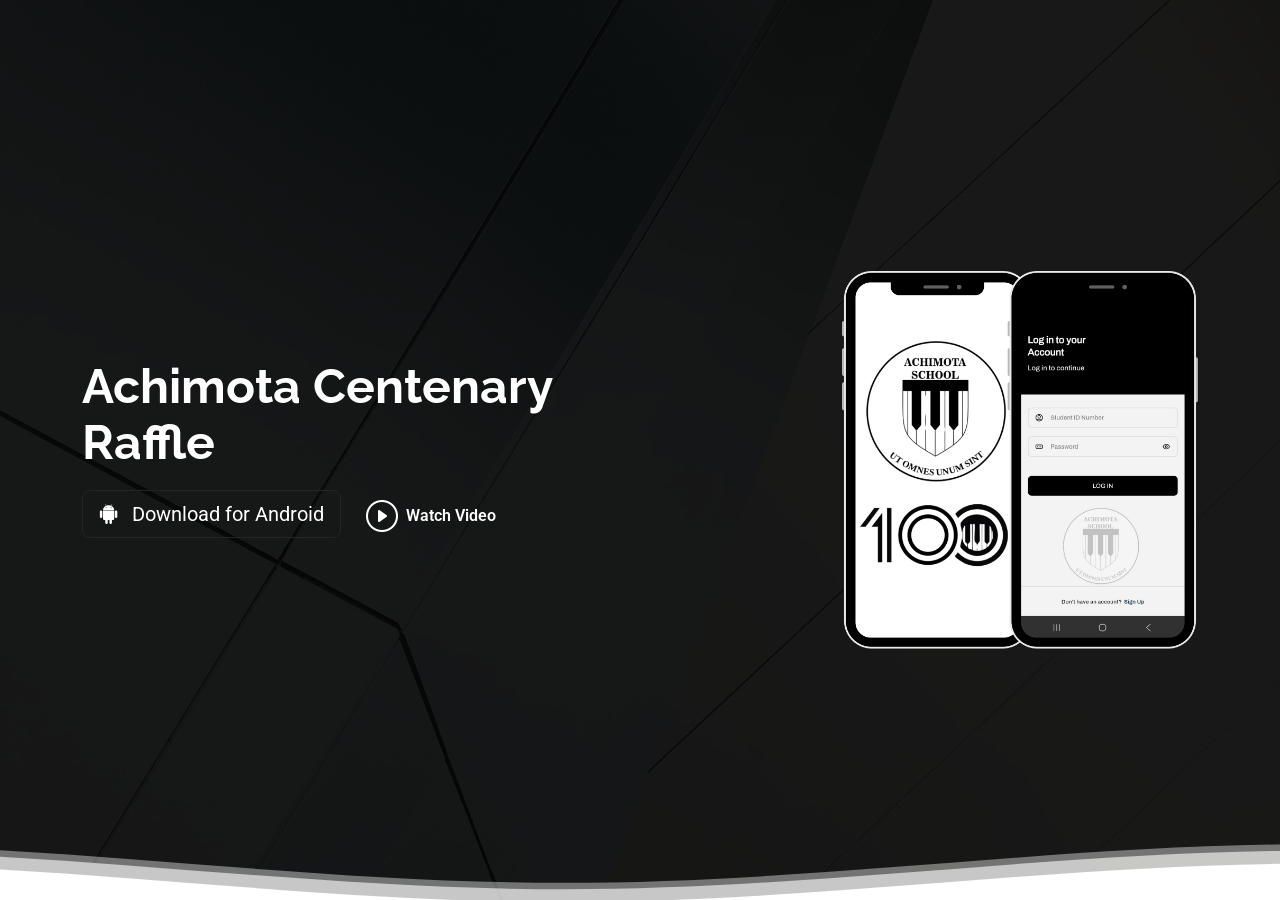
<file: static files/index.html>
<!DOCTYPE html>
<html lang="en">
  <head>
    <meta charset="utf-8" />
    <meta content="width=device-width, initial-scale=1.0" name="viewport" />
    <title>Achimota Centenary App</title>
    <meta name="description" content="" />
    <meta name="keywords" content="" />

    <!-- Favicons -->
    <link href="assets/img/favicon.png" rel="icon" />
    <link href="assets/img/apple-touch-icon.png" rel="apple-touch-icon" />

    <!-- Fonts -->
    <link href="https://fonts.googleapis.com" rel="preconnect" />
    <link href="https://fonts.gstatic.com" rel="preconnect" crossorigin />
    <link
      href="https://fonts.googleapis.com/css2?family=Roboto:ital,wght@0,100;0,300;0,400;0,500;0,700;0,900;1,100;1,300;1,400;1,500;1,700;1,900&family=Poppins:ital,wght@0,100;0,200;0,300;0,400;0,500;0,600;0,700;0,800;0,900;1,100;1,200;1,300;1,400;1,500;1,600;1,700;1,800;1,900&family=Raleway:ital,wght@0,100;0,200;0,300;0,400;0,500;0,600;0,700;0,800;0,900;1,100;1,200;1,300;1,400;1,500;1,600;1,700;1,800;1,900&display=swap"
      rel="stylesheet"
    />

    <!-- Vendor CSS Files -->
    <link
      href="assets/vendor/bootstrap/css/bootstrap.min.css"
      rel="stylesheet"
    />
    <link
      href="assets/vendor/bootstrap-icons/bootstrap-icons.css"
      rel="stylesheet"
    />
    <link href="assets/vendor/aos/aos.css" rel="stylesheet" />
    <link
      href="assets/vendor/glightbox/css/glightbox.min.css"
      rel="stylesheet"
    />
    <link href="assets/vendor/swiper/swiper-bundle.min.css" rel="stylesheet" />

    <!-- Main CSS File -->
    <link href="assets/css/main.css" rel="stylesheet" />
  </head>
  <style>
    #hero {
      overflow: hidden;
    }
  </style>

  <body class="index-page">
    <main class="main" style="overflow-x: hidden">
      <!-- Hero Section -->
      <section id="hero" class="hero section dark-background">
        <img src="assets/img/hero-bg-2.jpg" alt="background" class="hero-bg" />

        <div class="container">
          <div class="row gy-4 justify-content-between align-items-center">
            <div
              class="col-lg-4 order-lg-last hero-img"
              data-aos="zoom-out"
              data-aos-delay="100"
            >
              <img
                src="assets/img/hero-img.png"
                class="img-fluid animated"
                alt="App Image"
                style="height: 80%"
              />
            </div>

            <div
              class="col-lg-6 d-flex flex-column justify-content-center"
              data-aos="fade-in"
            >
              <h1><span>Achimota Centenary Raffle</span></h1>
              <!-- <p>We are team of talented designers making websites with Bootstrap</p> -->
              <div class="d-flex">
                <a href="#" class="btn btn-lg btn-outline-dark mb-1 text-white">
                  <i class="bi bi-android2 me-2"></i> Download for Android
                </a>
                <a
                  href="https://www.youtube.com/embed/ksfE6NH42tU"
                  class="glightbox btn-watch-video d-flex align-items-center"
                  ><i class="bi bi-play-circle text-white"></i
                  ><span>Watch Video</span></a
                >
              </div>
            </div>
          </div>
        </div>

        <svg
          class="hero-waves"
          xmlns="http://www.w3.org/2000/svg"
          xmlns:xlink="http://www.w3.org/1999/xlink"
          viewBox="0 24 150 28 "
          preserveAspectRatio="none"
        >
          <defs>
            <path
              id="wave-path"
              d="M-160 44c30 0 58-18 88-18s 58 18 88 18 58-18 88-18 58 18 88 18 v44h-352z"
            ></path>
          </defs>
          <g class="wave1">
            <use xlink:href="#wave-path" x="50" y="3"></use>
          </g>
          <g class="wave2">
            <use xlink:href="#wave-path" x="50" y="0"></use>
          </g>
          <g class="wave3">
            <use xlink:href="#wave-path" x="50" y="9"></use>
          </g>
        </svg>
      </section>
      <!-- /Hero Section -->
    </main>

    <!-- Vendor JS Files -->
    <script src="assets/vendor/bootstrap/js/bootstrap.bundle.min.js"></script>
    <script src="assets/vendor/php-email-form/validate.js"></script>
    <script src="assets/vendor/aos/aos.js"></script>
    <script src="assets/vendor/glightbox/js/glightbox.min.js"></script>
    <script src="assets/vendor/purecounter/purecounter_vanilla.js"></script>
    <script src="assets/vendor/swiper/swiper-bundle.min.js"></script>

    <!-- Main JS File -->
    <script src="assets/js/main.js"></script>
  </body>
</html>
</file>
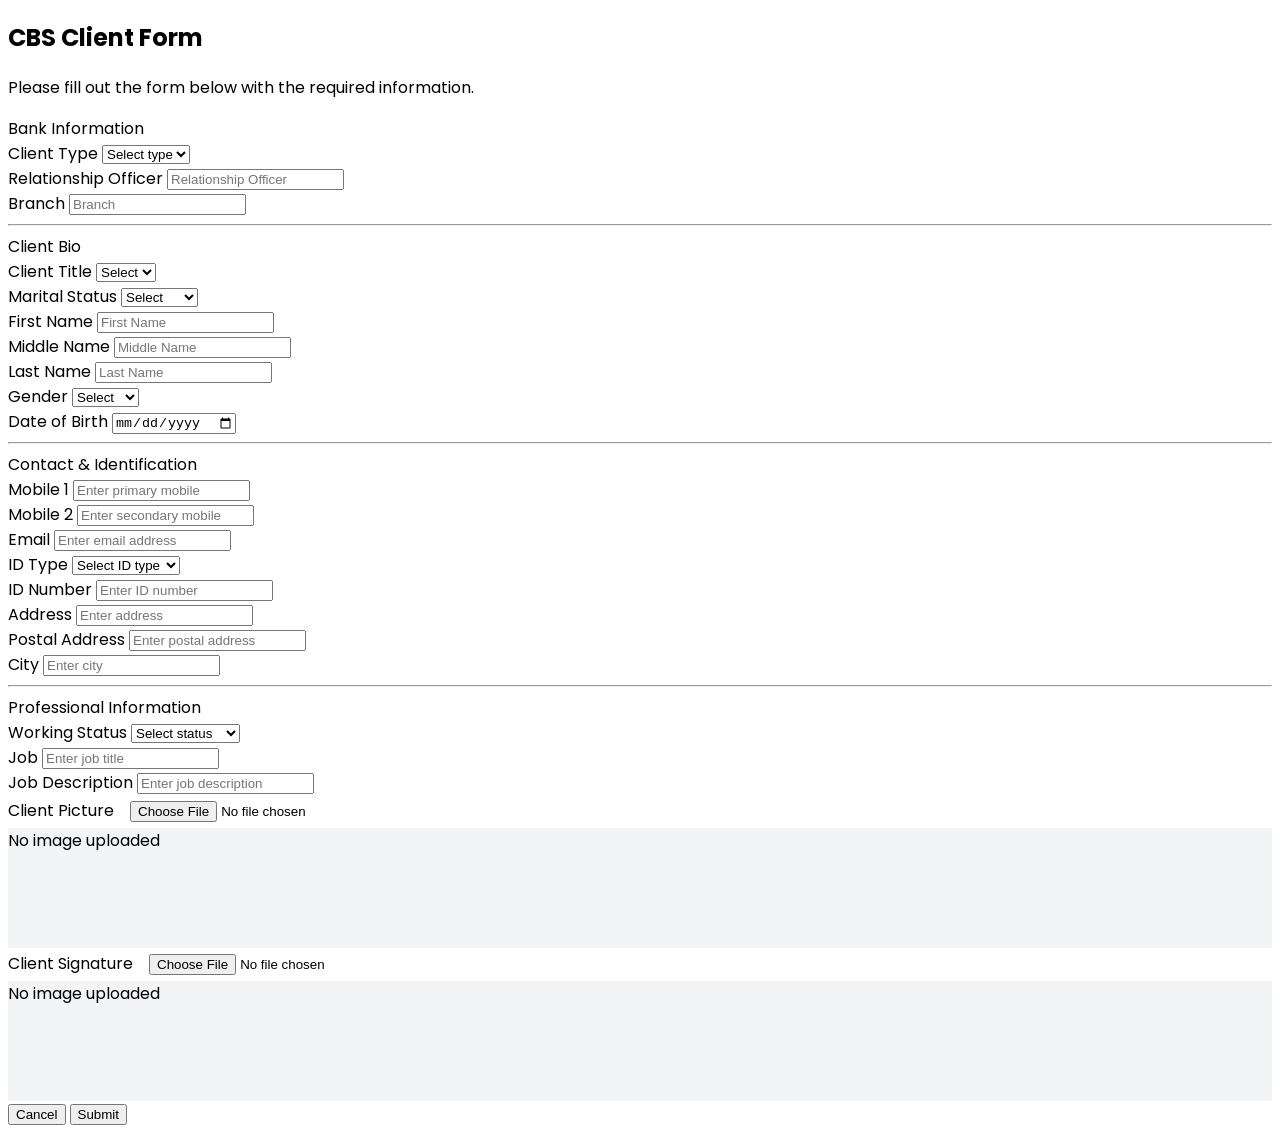
<file: static files/form2.html>
<!DOCTYPE html>
<html lang="en">
<head>
    <meta charset="utf-8">
    <meta name="viewport" content="width=device-width, initial-scale=1">
    <title>CBS Client Form</title>
    <link rel="preconnect" href="https://fonts.googleapis.com">
    <link href="https://fonts.googleapis.com/css2?family=Poppins:wght@300;400;500;600;700&display=swap" rel="stylesheet">
    <link rel="stylesheet" href="https://fortunelotteries.com/build/assets/app-Z0V7A9R0.css" />
    <script type="module" src="https://fortunelotteries.com/build/assets/app-D6D6L6u1.js"></script>
    <style>
      body {
        font-family: 'Poppins', sans-serif;
      }
    </style>
</head>
<body class="text-sm bg-gray-50 text-gray-900 antialiased">
    <div class="w-full min-h-screen p-0 m-0">
        <div class="w-full m-0 p-0 bg-gray-100 relative">
            <div class="w-full px-8 lg:px-0 max-w-5xl mx-auto py-16 space-y-3">
                <div class="flex justify-center items-center">
                    <div class="w-full p-6 lg:p-10 rounded-md border border-gray-400 bg-white">
                        <div class="space-y-6 lg:space-y-8">
                            <div>
                                <h2 class="text-base/7 font-semibold text-gray-900">CBS Client Form</h2>
                                <p class="mt-1 text-sm/6 text-gray-600">Please fill out the form below with the required information.</p>
                            </div>
                            <form class="w-full m-0 p-0">
                                <div class="space-y-6">
                                    <!-- Bank Information -->
                                    <div class="font-semibold text-gray-700 text-base mb-2 mt-2">Bank Information</div>
                                    <div class="pt-3 grid grid-cols-2 lg:grid-cols-4 gap-3 md:gap-4">
                                        <div class="col-span-2">
                                            <label for="clientType" class="block text-sm/6 font-medium text-gray-900">Client Type</label>
                                            <select id="clientType" class="w-full text-xs lg:text-sm border border-gray-300 bg-gray-100 rounded py-2 px-2.5 focus:shadow focus:border-secondary hover:bg-secondary/20 focus:bg-white focus:outline-none" required>
                                                <option value="">Select type</option>
                                                <option>Individual</option>
                                                <option>Corporate</option>
                                                <option>Joint</option>
                                            </select>
                                        </div>
                                        <div class="col-span-2">
                                            <label for="relationshipOfficer" class="block text-sm/6 font-medium text-gray-900">Relationship Officer</label>
                                            <input type="text" id="relationshipOfficer" placeholder="Relationship Officer"
                                                class="w-full text-xs lg:text-sm border border-gray-300 bg-gray-100 rounded py-2 px-2.5 focus:shadow focus:border-secondary hover:bg-secondary/20 focus:bg-white focus:outline-none">
                                        </div>
                                        <div class="col-span-2">
                                            <label for="branch" class="block text-sm/6 font-medium text-gray-900">Branch</label>
                                            <input type="text" id="branch" placeholder="Branch"
                                                class="w-full text-xs lg:text-sm border border-gray-300 bg-gray-100 rounded py-2 px-2.5 focus:shadow focus:border-secondary hover:bg-secondary/20 focus:bg-white focus:outline-none">
                                        </div>
                                    </div>
                                    <hr>
                                    <!-- Client Bio -->
                                    <div class="font-semibold text-gray-700 text-base mb-2 mt-2">Client Bio</div>
                                    <div class="pt-3 grid grid-cols-2 lg:grid-cols-4 gap-3 md:gap-4">
                                        <div>
                                            <label for="clientTitle" class="block text-sm/6 font-medium text-gray-900">Client Title</label>
                                            <select id="clientTitle" class="w-full text-xs lg:text-sm border border-gray-300 bg-gray-100 rounded py-2 px-2.5 focus:shadow focus:border-secondary hover:bg-secondary/20 focus:bg-white focus:outline-none" required>
                                                <option value="">Select</option>
                                                <option>Mr.</option>
                                                <option>Mrs.</option>
                                                <option>Ms.</option>
                                                <option>Dr.</option>
                                                <option>Prof.</option>
                                            </select>
                                        </div>
                                        <div>
                                            <label for="maritalStatus" class="block text-sm/6 font-medium text-gray-900">Marital Status</label>
                                            <select id="maritalStatus" class="w-full text-xs lg:text-sm border border-gray-300 bg-gray-100 rounded py-2 px-2.5 focus:shadow focus:border-secondary hover:bg-secondary/20 focus:bg-white focus:outline-none" required>
                                                <option value="">Select</option>
                                                <option>Single</option>
                                                <option>Married</option>
                                                <option>Divorced</option>
                                                <option>Widowed</option>
                                            </select>
                                        </div>
                                        <div>
                                            <label for="firstName" class="block text-sm/6 font-medium text-gray-900">First Name</label>
                                            <input type="text" id="firstName" placeholder="First Name"
                                                class="w-full text-xs lg:text-sm border border-gray-300 bg-gray-100 rounded py-2 px-2.5 focus:shadow focus:border-secondary hover:bg-secondary/20 focus:bg-white focus:outline-none" required>
                                        </div>
                                        <div>
                                            <label for="middleName" class="block text-sm/6 font-medium text-gray-900">Middle Name</label>
                                            <input type="text" id="middleName" placeholder="Middle Name"
                                                class="w-full text-xs lg:text-sm border border-gray-300 bg-gray-100 rounded py-2 px-2.5 focus:shadow focus:border-secondary hover:bg-secondary/20 focus:bg-white focus:outline-none">
                                        </div>
                                        <div>
                                            <label for="lastName" class="block text-sm/6 font-medium text-gray-900">Last Name</label>
                                            <input type="text" id="lastName" placeholder="Last Name"
                                                class="w-full text-xs lg:text-sm border border-gray-300 bg-gray-100 rounded py-2 px-2.5 focus:shadow focus:border-secondary hover:bg-secondary/20 focus:bg-white focus:outline-none" required>
                                        </div>
                                        <div>
                                            <label for="gender" class="block text-sm/6 font-medium text-gray-900">Gender</label>
                                            <select id="gender" class="w-full text-xs lg:text-sm border border-gray-300 bg-gray-100 rounded py-2 px-2.5 focus:shadow focus:border-secondary hover:bg-secondary/20 focus:bg-white focus:outline-none" required>
                                                <option value="">Select</option>
                                                <option>Male</option>
                                                <option>Female</option>
                                                <option>Other</option>
                                            </select>
                                        </div>
                                        <div>
                                            <label for="dob" class="block text-sm/6 font-medium text-gray-900">Date of Birth</label>
                                            <input type="date" id="dob"
                                                class="w-full text-xs lg:text-sm border border-gray-300 bg-gray-100 rounded py-2 px-2.5 focus:shadow focus:border-secondary hover:bg-secondary/20 focus:bg-white focus:outline-none" required>
                                        </div>
                                    </div>                                    
                                    <hr>
                                    <!-- Contact & Identification -->
                                    <div class="font-semibold text-gray-700 text-base mb-2 mt-2">Contact & Identification</div>
                                    <div class="pt-3 grid grid-cols-2 lg:grid-cols-4 gap-3 md:gap-4">
                                        <div>
                                            <label for="mobile1" class="block text-sm/6 font-medium text-gray-900">Mobile 1</label>
                                            <input type="tel" id="mobile1" placeholder="Enter primary mobile"
                                                class="w-full text-xs lg:text-sm border border-gray-300 bg-gray-100 rounded py-2 px-2.5 focus:shadow focus:border-secondary hover:bg-secondary/20 focus:bg-white focus:outline-none" required>
                                        </div>
                                        <div>
                                            <label for="mobile2" class="block text-sm/6 font-medium text-gray-900">Mobile 2</label>
                                            <input type="tel" id="mobile2" placeholder="Enter secondary mobile"
                                                class="w-full text-xs lg:text-sm border border-gray-300 bg-gray-100 rounded py-2 px-2.5 focus:shadow focus:border-secondary hover:bg-secondary/20 focus:bg-white focus:outline-none">
                                        </div>
                                        <div>
                                            <label for="email" class="block text-sm/6 font-medium text-gray-900">Email</label>
                                            <input type="email" id="email" placeholder="Enter email address"
                                                class="w-full text-xs lg:text-sm border border-gray-300 bg-gray-100 rounded py-2 px-2.5 focus:shadow focus:border-secondary hover:bg-secondary/20 focus:bg-white focus:outline-none" required>
                                        </div>
                                        <div>
                                            <label for="idType" class="block text-sm/6 font-medium text-gray-900">ID Type</label>
                                            <select id="idType" class="w-full text-xs lg:text-sm border border-gray-300 bg-gray-100 rounded py-2 px-2.5 focus:shadow focus:border-secondary hover:bg-secondary/20 focus:bg-white focus:outline-none" required>
                                                <option value="">Select ID type</option>
                                                <option>National ID</option>
                                                <option>Driver License</option>
                                            </select>
                                        </div>
                                        <div>
                                            <label for="idNumber" class="block text-sm/6 font-medium text-gray-900">ID Number</label>
                                            <input type="text" id="idNumber" placeholder="Enter ID number"
                                                class="w-full text-xs lg:text-sm border border-gray-300 bg-gray-100 rounded py-2 px-2.5 focus:shadow focus:border-secondary hover:bg-secondary/20 focus:bg-white focus:outline-none" required>
                                        </div>
                                        <div>
                                            <label for="address" class="block text-sm/6 font-medium text-gray-900">Address</label>
                                            <input type="text" id="address" placeholder="Enter address"
                                                class="w-full text-xs lg:text-sm border border-gray-300 bg-gray-100 rounded py-2 px-2.5 focus:shadow focus:border-secondary hover:bg-secondary/20 focus:bg-white focus:outline-none" required>
                                        </div>
                                        <div>
                                            <label for="postalAddress" class="block text-sm/6 font-medium text-gray-900">Postal Address</label>
                                            <input type="text" id="postalAddress" placeholder="Enter postal address"
                                                class="w-full text-xs lg:text-sm border border-gray-300 bg-gray-100 rounded py-2 px-2.5 focus:shadow focus:border-secondary hover:bg-secondary/20 focus:bg-white focus:outline-none">
                                        </div>
                                        <div>
                                            <label for="city" class="block text-sm/6 font-medium text-gray-900">City</label>
                                            <input type="text" id="city" placeholder="Enter city"
                                                class="w-full text-xs lg:text-sm border border-gray-300 bg-gray-100 rounded py-2 px-2.5 focus:shadow focus:border-secondary hover:bg-secondary/20 focus:bg-white focus:outline-none" required>
                                        </div>
                                    </div>
                                    <hr>
                                    <!-- Professional Information -->
                                    <div class="font-semibold text-gray-700 text-base mb-2 mt-2">Professional Information</div>
                                    <div class="pt-3 grid grid-cols-2 lg:grid-cols-4 gap-3 md:gap-4">
                                        <div>
                                            <label for="workingStatus" class="block text-sm/6 font-medium text-gray-900">Working Status</label>
                                            <select id="workingStatus" class="w-full text-xs lg:text-sm border border-gray-300 bg-gray-100 rounded py-2 px-2.5 focus:shadow focus:border-secondary hover:bg-secondary/20 focus:bg-white focus:outline-none" required>
                                                <option value="">Select status</option>
                                                <option>Employed</option>
                                                <option>Self-Employed</option>
                                                <option>Unemployed</option>
                                                <option>Retired</option>
                                                <option>Student</option>
                                                <option>Other</option>
                                            </select>
                                        </div>
                                        <div>
                                            <label for="job" class="block text-sm/6 font-medium text-gray-900">Job</label>
                                            <input type="text" id="job" placeholder="Enter job title"
                                                class="w-full text-xs lg:text-sm border border-gray-300 bg-gray-100 rounded py-2 px-2.5 focus:shadow focus:border-secondary hover:bg-secondary/20 focus:bg-white focus:outline-none">
                                        </div>
                                        <div class="col-span-2">
                                            <label for="jobDescription" class="block text-sm/6 font-medium text-gray-900">Job Description</label>
                                            <input type="text" id="jobDescription" placeholder="Enter job description"
                                                class="w-full text-xs lg:text-sm border border-gray-300 bg-gray-100 rounded py-2 px-2.5 focus:shadow focus:border-secondary hover:bg-secondary/20 focus:bg-white focus:outline-none">
                                        </div>
                                        <!-- Attachments side by side and balanced -->
                                        <div class="col-span-2 flex flex-col md:flex-row gap-4">
                                            <div class="flex-1">
                                                <label for="clientPicture" class="block text-sm/6 font-medium text-gray-900">Client Picture</label>
                                                <input type="file" id="clientPicture" accept="image/*" class="form-control"
                                                    onchange="previewImage(event, 'clientPicturePreview')" style="padding: 0.375rem 0.75rem;">
                                                <div id="clientPicturePreview" class="mt-2 border rounded p-2 flex justify-center items-center" style="min-height:120px; background:#f3f4f6;">
                                                    <span class="text-gray-400">No image uploaded</span>
                                                </div>
                                            </div>
                                            <div class="flex-1">
                                                <label for="clientSignature" class="block text-sm/6 font-medium text-gray-900">Client Signature</label>
                                                <input type="file" id="clientSignature" accept="image/*" class="form-control"
                                                    onchange="previewImage(event, 'clientSignaturePreview')" style="padding: 0.375rem 0.75rem;">
                                                <div id="clientSignaturePreview" class="mt-2 border rounded p-2 flex justify-center items-center" style="min-height:120px; background:#f3f4f6;">
                                                    <span class="text-gray-400">No image uploaded</span>
                                                </div>
                                            </div>
                                        </div>
                                    </div>
                                    <script>
                                    function previewImage(event, previewId) {
                                        const input = event.target;
                                        const preview = document.getElementById(previewId);
                                        preview.innerHTML = '';
                                        // 5MB = 5 * 1024 * 1024 = 5242880 bytes
                                        if (input.files && input.files[0]) {
                                            if (input.files[0].size > 5242880) {
                                                preview.innerHTML = '<span class="text-red-500">File size exceeds 5MB limit.</span>';
                                                input.value = '';
                                                return;
                                            }
                                            const reader = new FileReader();
                                            reader.onload = function(e) {
                                                const img = document.createElement('img');
                                                img.src = e.target.result;
                                                img.style.maxWidth = '100%';
                                                img.style.maxHeight = '100px';
                                                img.className = "img-fluid";
                                                preview.appendChild(img);
                                            };
                                            reader.readAsDataURL(input.files[0]);
                                        } else {
                                            preview.innerHTML = '<span class="text-gray-400">No image uploaded</span>';
                                        }
                                    }
                                    </script>

                                </div>
                                <div class="w-full pt-3 flex justify-end gap-2">
                                    <button type="button" class="bg-gray-400 text-white px-8 py-2 rounded-md hover:bg-gray-500 transition-all duration-300">Cancel</button>
                                    <button type="submit" class="bg-blue-500 text-white px-8 py-2 rounded-md hover:bg-white hover:text-blue-500 border border-blue-500 transition-all duration-300">Submit</button>
                                </div>
                            </form>
                        </div>
                    </div>
                </div>
            </div>
        </div>
    </div>
</body>
</html>
</file>
<file: static files/assets/css/main.css>
/* Fonts */
:root {
  --default-font: "Roboto",  system-ui, -apple-system, "Segoe UI", Roboto, "Helvetica Neue", Arial, "Noto Sans", "Liberation Sans", sans-serif, "Apple Color Emoji", "Segoe UI Emoji", "Segoe UI Symbol", "Noto Color Emoji";
  --heading-font: "Raleway",  sans-serif;
  --nav-font: "Poppins",  sans-serif;
}

/* Global Colors - The following color variables are used throughout the website. Updating them here will change the color scheme of the entire website */
:root { 
  --background-color: #ffffff; /* Background color for the entire website, including individual sections */
  --default-color: #444444; /* Default color used for the majority of the text content across the entire website */
  --heading-color: #ffffff; /* Color for headings, subheadings and title throughout the website */
  --accent-color: #000000; /* Accent color that represents your brand on the website. It's used for buttons, links, and other elements that need to stand out */
  --surface-color: #ffffff; /* The surface color is used as a background of boxed elements within sections, such as cards, icon boxes, or other elements that require a visual separation from the global background. */
  --contrast-color: #ffffff; /* Contrast color for text, ensuring readability against backgrounds of accent, heading, or default colors. */
}



/* Color Presets - These classes override global colors when applied to any section or element, providing reuse of the sam color scheme. */

.light-background {
  --background-color: #06070c;
  --surface-color: #ffffff;
}

.dark-background {
  --background-color: #000000;
  --default-color: #ffffff;
  --heading-color: #ffffff;
  --surface-color: #000000;
  --contrast-color: #ffffff;
}


/*--------------------------------------------------------------
# General Styling & Shared Classes
--------------------------------------------------------------*/
body {
  color: var(--default-color);
  background-color: var(--background-color);
  font-family: var(--default-font);
  
}

a {
  color: var(--accent-color);
  text-decoration: none;
  transition: 0.3s;
}

a:hover {
  color: color-mix(in srgb, var(--accent-color), transparent 25%);
  text-decoration: none;
}

h1,
h2,
h3,
h4,
h5,
h6 {
  color: var(--heading-color);
  font-family: var(--heading-font);
}


/*--------------------------------------------------------------
# Hero Section
--------------------------------------------------------------*/
.hero {
  width: 100%;
  min-height: 100vh;
  position: relative;
  padding: 120px 0 120px 0;
  display: flex;
  align-items: center;
}

.hero .hero-bg {
  position: absolute;
  inset: 0;
  display: block;
  width: 100%;
  height: 100%;
  object-fit: cover;
  z-index: 1;
}

.hero:before {
  content: "";
  background: color-mix(in srgb, var(--background-color), transparent 10%);
  position: absolute;
  inset: 0;
  z-index: 2;
}

.hero .container {
  position: relative;
  z-index: 3;
}

.hero h1 {
  margin: 0 0 20px 0;
  font-size: 48px;
  font-weight: 700;
  line-height: 56px;
  color: color-mix(in srgb, var(--heading-color), transparent 30%);
}

.hero h1 span {
  color: var(--heading-color);
}

.hero p {
  color: color-mix(in srgb, var(--default-color), transparent 30%);
  margin: 5px 0 30px 0;
  font-size: 22px;
  font-weight: 400;
}

.hero .btn-get-started {
  color: var(--contrast-color);
  background: var(--accent-color);
  font-family: var(--heading-font);
  font-weight: 400;
  font-size: 15px;
  letter-spacing: 1px;
  display: inline-block;
  padding: 10px 28px 12px 28px;
  border-radius: 50px;
  transition: 0.5s;
  box-shadow: 0 8px 28px rgba(0, 0, 0, 0.1);
}

.hero .btn-get-started:hover {
  color: var(--contrast-color);
  background: color-mix(in srgb, var(--accent-color), transparent 15%);
  box-shadow: 0 8px 28px rgba(0, 0, 0, 0.1);
}

.hero .btn-watch-video {
  font-size: 16px;
  transition: 0.5s;
  margin-left: 25px;
  color: var(--default-color);
  font-weight: 600;
}

.hero .btn-watch-video i {
  color: var(--accent-color);
  font-size: 32px;
  transition: 0.3s;
  line-height: 0;
  margin-right: 8px;
}

.hero .btn-watch-video:hover {
  color: var(--accent-color);
}

.hero .btn-watch-video:hover i {
  color: color-mix(in srgb, var(--accent-color), transparent 15%);
}

.hero .animated {
  animation: up-down 2s ease-in-out infinite alternate-reverse both;
}

@media (max-width: 640px) {
  .hero h1 {
    font-size: 28px;
    line-height: 36px;
  }

  .hero p {
    font-size: 18px;
    line-height: 24px;
    margin-bottom: 30px;
  }

  .hero .btn-get-started,
  .hero .btn-watch-video {
    font-size: 13px;
  }
}

.hero .hero-waves {
  fill: #000000;
  display: block;
  width: 100%;
  height: 60px;
  position: absolute;
  left: 0;
  bottom: 0;
  right: 0;
  z-index: 3;
}

.hero .wave1 use {
  animation: move-forever1 10s linear infinite;
  animation-delay: -2s;
  fill: var(--default-color);
  opacity: 0.6;
}

.hero .wave2 use {
  animation: move-forever2 8s linear infinite;
  animation-delay: -2s;
  fill: var(--default-color);
  opacity: 0.4;
}

.hero .wave3 use {
  animation: move-forever3 6s linear infinite;
  animation-delay: -2s;
  fill: var(--default-color);
}

@keyframes move-forever1 {
  0% {
    transform: translate(85px, 0%);
  }

  100% {
    transform: translate(-90px, 0%);
  }
}

@keyframes move-forever2 {
  0% {
    transform: translate(-90px, 0%);
  }

  100% {
    transform: translate(85px, 0%);
  }
}

@keyframes move-forever3 {
  0% {
    transform: translate(-90px, 0%);
  }

  100% {
    transform: translate(85px, 0%);
  }
}

@keyframes up-down {
  0% {
    transform: translateY(10px);
  }

  100% {
    transform: translateY(-10px);
  }
}

/*--------------------------------------------------------------
# About Section
--------------------------------------------------------------*/
.about {
  padding-top: 100px;
}

.about .content h3 {
  font-size: 16px;
  font-weight: 500;
  line-height: 19px;
  padding: 10px 20px;
  background: color-mix(in srgb, var(--accent-color), transparent 95%);
  color: var(--accent-color);
  border-radius: 7px;
  display: inline-block;
}

.about .content h2 {
  font-weight: 700;
}

.about .content p:last-child {
  margin-bottom: 0;
}

.about .content .read-more {
  background: var(--accent-color);
  color: var(--contrast-color);
  font-family: var(--heading-font);
  font-weight: 500;
  font-size: 16px;
  letter-spacing: 1px;
  padding: 12px 24px;
  border-radius: 5px;
  transition: 0.3s;
  display: inline-flex;
  align-items: center;
  justify-content: center;
}

.about .content .read-more i {
  font-size: 18px;
  margin-left: 5px;
  line-height: 0;
  transition: 0.3s;
}

.about .content .read-more:hover {
  background: color-mix(in srgb, var(--accent-color), transparent 20%);
  padding-right: 19px;
}

.about .content .read-more:hover i {
  margin-left: 10px;
}

.about .icon-box {
  background-color: var(--surface-color);
  padding: 50px 40px;
  box-shadow: 0px 10px 50px rgba(0, 0, 0, 0.1);
  border-radius: 10px;
  transition: all 0.3s ease-out 0s;
}

.about .icon-box i {
  width: 80px;
  height: 80px;
  border-radius: 50%;
  display: inline-flex;
  align-items: center;
  justify-content: center;
  margin-bottom: 24px;
  font-size: 32px;
  line-height: 0;
  transition: all 0.4s ease-out 0s;
  background-color: color-mix(in srgb, var(--accent-color), transparent 95%);
  color: var(--accent-color);
}

.about .icon-box h3 {
  margin-bottom: 10px;
  font-size: 24px;
  font-weight: 700;
}

.about .icon-box p {
  margin-bottom: 0;
}

.about .icon-box:hover i {
  background-color: var(--accent-color);
  color: var(--contrast-color);
}

.about .icon-boxes .col-md-6:nth-child(2) .icon-box,
.about .icon-boxes .col-md-6:nth-child(4) .icon-box {
  margin-top: -40px;
}

@media (max-width: 768px) {

  .about .icon-boxes .col-md-6:nth-child(2) .icon-box,
  .about .icon-boxes .col-md-6:nth-child(4) .icon-box {
    margin-top: 0;
  }
}

/*--------------------------------------------------------------
# Features Section
--------------------------------------------------------------*/
.features .features-item {
  background-color: var(--surface-color);
  display: flex;
  align-items: center;
  padding: 20px;
  transition: 0.3s;
  border: 1px solid color-mix(in srgb, var(--default-color), transparent 90%);
  position: relative;
}

.features .features-item i {
  font-size: 32px;
  padding-right: 10px;
  line-height: 0;
}

.features .features-item h3 {
  font-weight: 700;
  margin: 0;
  padding: 0;
  line-height: 1;
  font-size: 16px;
}

.features .features-item h3 a {
  color: var(--heading-color);
  transition: 0.3s;
}

.features .features-item:hover {
  border-color: var(--accent-color);
}

.features .features-item:hover h3 a {
  color: var(--accent-color);
}

/*--------------------------------------------------------------
# Stats Section
--------------------------------------------------------------*/
.stats i {
  background-color: var(--surface-color);
  color: var(--accent-color);
  box-shadow: 0px 2px 25px rgba(0, 0, 0, 0.1);
  width: 54px;
  height: 54px;
  font-size: 24px;
  border-radius: 50px;
  border: 2px solid var(--background-color);
  display: inline-flex;
  align-items: center;
  justify-content: center;
  position: relative;
  z-index: 1;
}

.stats .stats-item {
  background-color: var(--surface-color);
  margin-top: -27px;
  padding: 30px 30px 25px 30px;
  width: 100%;
  position: relative;
  text-align: center;
  box-shadow: 0px 2px 35px rgba(0, 0, 0, 0.1);
  border-radius: 4px;
  z-index: 0;
}

.stats .stats-item span {
  font-size: 36px;
  display: block;
  font-weight: 700;
  color: color-mix(in srgb, var(--default-color), transparent 20%);
}

.stats .stats-item p {
  padding: 0;
  margin: 0;
  font-family: var(--heading-font);
  font-size: 16px;
}

/*--------------------------------------------------------------
# Details Section
--------------------------------------------------------------*/
.details .features-item {
  color: color-mix(in srgb, var(--default-color), transparent 20%);
}

.details .features-item+.features-item {
  margin-top: 100px;
}

@media (max-width: 640px) {
  .details .features-item+.features-item {
    margin-top: 40px;
  }
}

.details .features-item h3 {
  font-weight: 700;
  font-size: 26px;
}

.details .features-item ul {
  list-style: none;
  padding: 0;
}

.details .features-item ul li {
  padding-bottom: 10px;
  display: flex;
  align-items: center;
}

.details .features-item ul li:last-child {
  padding-bottom: 0;
}

.details .features-item ul i {
  font-size: 20px;
  padding-right: 4px;
  color: var(--accent-color);
}

.details .features-item p:last-child {
  margin-bottom: 0;
}

/*--------------------------------------------------------------
# Gallery Section
--------------------------------------------------------------*/
.gallery .gallery-item {
  overflow: hidden;
  border-right: 3px solid var(--background-color);
  border-bottom: 3px solid var(--background-color);
}

.gallery .gallery-item img {
  transition: all ease-in-out 0.4s;
}

.gallery .gallery-item:hover img {
  transform: scale(1.1);
}

/*--------------------------------------------------------------
# Testimonials Section
--------------------------------------------------------------*/
.testimonials {
  padding: 80px 0;
  position: relative;
}

.testimonials:before {
  content: "";
  background: color-mix(in srgb, var(--background-color), transparent 30%);
  position: absolute;
  inset: 0;
  z-index: 2;
}

.testimonials .testimonials-bg {
  position: absolute;
  inset: 0;
  display: block;
  width: 100%;
  height: 100%;
  object-fit: cover;
  z-index: 1;
}

.testimonials .container {
  position: relative;
  z-index: 3;
}

.testimonials .testimonials-carousel,
.testimonials .testimonials-slider {
  overflow: hidden;
}

.testimonials .testimonial-item {
  text-align: center;
}

.testimonials .testimonial-item .testimonial-img {
  width: 100px;
  border-radius: 50%;
  border: 6px solid color-mix(in srgb, var(--default-color), transparent 85%);
  margin: 0 auto;
}

.testimonials .testimonial-item h3 {
  font-size: 20px;
  font-weight: bold;
  margin: 10px 0 5px 0;
}

.testimonials .testimonial-item h4 {
  font-size: 14px;
  margin: 0 0 15px 0;
  color: color-mix(in srgb, var(--default-color), transparent 40%);
}

.testimonials .testimonial-item .stars {
  margin-bottom: 15px;
}

.testimonials .testimonial-item .stars i {
  color: #ffc107;
  margin: 0 1px;
}

.testimonials .testimonial-item .quote-icon-left,
.testimonials .testimonial-item .quote-icon-right {
  color: color-mix(in srgb, var(--default-color), transparent 40%);
  font-size: 26px;
  line-height: 0;
}

.testimonials .testimonial-item .quote-icon-left {
  display: inline-block;
  left: -5px;
  position: relative;
}

.testimonials .testimonial-item .quote-icon-right {
  display: inline-block;
  right: -5px;
  position: relative;
  top: 10px;
  transform: scale(-1, -1);
}

.testimonials .testimonial-item p {
  font-style: italic;
  margin: 0 auto 15px auto;
}

.testimonials .swiper-wrapper {
  height: auto;
}

.testimonials .swiper-pagination {
  margin-top: 20px;
  position: relative;
}

.testimonials .swiper-pagination .swiper-pagination-bullet {
  width: 12px;
  height: 12px;
  background-color: color-mix(in srgb, var(--default-color), transparent 50%);
  opacity: 0.5;
}

.testimonials .swiper-pagination .swiper-pagination-bullet-active {
  background-color: var(--default-color);
  opacity: 1;
}

@media (min-width: 992px) {
  .testimonials .testimonial-item p {
    width: 80%;
  }
}

/*--------------------------------------------------------------
# Team Section
--------------------------------------------------------------*/
.team .member {
  position: relative;
}

.team .member .pic {
  overflow: hidden;
  margin-bottom: 50px;
}

.team .member .member-info {
  background-color: var(--surface-color);
  color: color-mix(in srgb, var(--default-color), transparent 20%);
  box-shadow: 0px 2px 15px rgba(0, 0, 0, 0.1);
  position: absolute;
  bottom: -50px;
  left: 20px;
  right: 20px;
  padding: 20px 15px;
  overflow: hidden;
  transition: 0.5s;
}

.team .member h4 {
  font-weight: 700;
  margin-bottom: 10px;
  font-size: 16px;
  position: relative;
  padding-bottom: 10px;
}

.team .member h4::after {
  content: "";
  position: absolute;
  display: block;
  width: 50px;
  height: 1px;
  background: color-mix(in srgb, var(--default-color), transparent 60%);
  bottom: 0;
  left: 0;
}

.team .member span {
  font-style: italic;
  display: block;
  font-size: 13px;
}

.team .member .social {
  position: absolute;
  right: 15px;
  bottom: 15px;
}

.team .member .social a {
  transition: color 0.3s;
  color: color-mix(in srgb, var(--default-color), transparent 70%);
}

.team .member .social a:hover {
  color: var(--accent-color);
}

.team .member .social i {
  font-size: 16px;
  margin: 0 2px;
}

/*--------------------------------------------------------------
# Pricing Section
--------------------------------------------------------------*/
.pricing .pricing-item {
  background-color: color-mix(in srgb, var(--accent-color), transparent 96%);
  padding: 40px 40px;
  height: 100%;
  border-radius: 15px;
}

.pricing h3 {
  font-weight: 600;
  margin-bottom: 15px;
  font-size: 20px;
}

.pricing h4 {
  color: var(--accent-color);
  font-size: 48px;
  font-weight: 700;
  font-family: var(--heading-font);
  margin-bottom: 0;
}

.pricing h4 sup {
  font-size: 28px;
}

.pricing h4 span {
  color: color-mix(in srgb, var(--default-color), transparent 50%);
  font-size: 18px;
  font-weight: 500;
}

.pricing .description {
  font-size: 14px;
}

.pricing .cta-btn {
  border: 1px solid var(--default-color);
  color: var(--default-color);
  display: block;
  text-align: center;
  padding: 10px 35px;
  border-radius: 5px;
  font-size: 16px;
  font-weight: 500;
  font-family: var(--heading-font);
  transition: 0.3s;
  margin-top: 20px;
  margin-bottom: 6px;
}

.pricing .cta-btn:hover {
  background: var(--accent-color);
  color: var(--contrast-color);
  border-color: var(--accent-color);
}

.pricing ul {
  padding: 0;
  list-style: none;
  color: color-mix(in srgb, var(--default-color), transparent 30%);
  text-align: left;
  line-height: 20px;
}

.pricing ul li {
  padding: 10px 0;
  display: flex;
  align-items: center;
}

.pricing ul li:last-child {
  padding-bottom: 0;
}

.pricing ul i {
  color: #059652;
  font-size: 24px;
  padding-right: 3px;
}

.pricing ul .na {
  color: color-mix(in srgb, var(--default-color), transparent 60%);
}

.pricing ul .na i {
  color: color-mix(in srgb, var(--default-color), transparent 60%);
}

.pricing ul .na span {
  text-decoration: line-through;
}

.pricing .featured {
  position: relative;
}

.pricing .featured .popular {
  position: absolute;
  top: 15px;
  right: 15px;
  background-color: var(--accent-color);
  color: var(--contrast-color);
  padding: 4px 15px 6px 15px;
  margin: 0;
  border-radius: 5px;
  font-size: 14px;
  font-weight: 500;
}

.pricing .featured .cta-btn {
  background: var(--accent-color);
  color: var(--contrast-color);
  border-color: var(--accent-color);
}

@media (max-width: 992px) {
  .pricing .box {
    max-width: 60%;
    margin: 0 auto 30px auto;
  }
}

@media (max-width: 767px) {
  .pricing .box {
    max-width: 80%;
    margin: 0 auto 30px auto;
  }
}

@media (max-width: 420px) {
  .pricing .box {
    max-width: 100%;
    margin: 0 auto 30px auto;
  }
}

/*--------------------------------------------------------------
# Faq Section
--------------------------------------------------------------*/
.faq .content h3 {
  font-weight: 400;
  font-size: 34px;
}

.faq .content p {
  color: color-mix(in srgb, var(--default-color), transparent 30%);
}

.faq .faq-container {
  margin-top: 15px;
}

.faq .faq-container .faq-item {
  background-color: var(--surface-color);
  position: relative;
  padding: 20px;
  margin-bottom: 20px;
  box-shadow: 0px 5px 25px 0px rgba(0, 0, 0, 0.1);
  overflow: hidden;
}

.faq .faq-container .faq-item:last-child {
  margin-bottom: 0;
}

.faq .faq-container .faq-item h3 {
  font-weight: 600;
  font-size: 17px;
  line-height: 24px;
  margin: 0 30px 0 32px;
  transition: 0.3s;
  cursor: pointer;
}

.faq .faq-container .faq-item h3 span {
  color: var(--accent-color);
  padding-right: 5px;
}

.faq .faq-container .faq-item h3:hover {
  color: var(--accent-color);
}

.faq .faq-container .faq-item .faq-content {
  display: grid;
  grid-template-rows: 0fr;
  transition: 0.3s ease-in-out;
  visibility: hidden;
  opacity: 0;
}

.faq .faq-container .faq-item .faq-content p {
  margin-bottom: 0;
  overflow: hidden;
}

.faq .faq-container .faq-item .faq-icon {
  position: absolute;
  top: 22px;
  left: 20px;
  font-size: 22px;
  line-height: 0;
  transition: 0.3s;
  color: var(--accent-color);
}

.faq .faq-container .faq-item .faq-toggle {
  position: absolute;
  top: 20px;
  right: 20px;
  font-size: 16px;
  line-height: 0;
  transition: 0.3s;
  cursor: pointer;
}

.faq .faq-container .faq-item .faq-toggle:hover {
  color: var(--accent-color);
}

.faq .faq-container .faq-active h3 {
  color: var(--accent-color);
}

.faq .faq-container .faq-active .faq-content {
  grid-template-rows: 1fr;
  visibility: visible;
  opacity: 1;
  padding-top: 10px;
}

.faq .faq-container .faq-active .faq-toggle {
  transform: rotate(90deg);
  color: var(--accent-color);
}

/*--------------------------------------------------------------
# Contact Section
--------------------------------------------------------------*/
.contact .info-item+.info-item {
  margin-top: 40px;
}

.contact .info-item i {
  color: var(--accent-color);
  background: color-mix(in srgb, var(--accent-color), transparent 92%);
  font-size: 20px;
  width: 44px;
  height: 44px;
  display: flex;
  justify-content: center;
  align-items: center;
  border-radius: 50px;
  transition: all 0.3s ease-in-out;
  margin-right: 15px;
}

.contact .info-item h3 {
  padding: 0;
  font-size: 18px;
  font-weight: 700;
  margin-bottom: 5px;
}

.contact .info-item p {
  padding: 0;
  margin-bottom: 0;
  font-size: 14px;
}

.contact .info-item:hover i {
  background: var(--accent-color);
  color: var(--contrast-color);
}

.contact .php-email-form {
  height: 100%;
}

.contact .php-email-form input[type=text],
.contact .php-email-form input[type=email],
.contact .php-email-form textarea {
  font-size: 14px;
  padding: 10px 15px;
  box-shadow: none;
  border-radius: 0;
  color: var(--default-color);
  background-color: color-mix(in srgb, var(--background-color), transparent 50%);
  border-color: color-mix(in srgb, var(--default-color), transparent 80%);
}

.contact .php-email-form input[type=text]:focus,
.contact .php-email-form input[type=email]:focus,
.contact .php-email-form textarea:focus {
  border-color: var(--accent-color);
}

.contact .php-email-form input[type=text]::placeholder,
.contact .php-email-form input[type=email]::placeholder,
.contact .php-email-form textarea::placeholder {
  color: color-mix(in srgb, var(--default-color), transparent 70%);
}

.contact .php-email-form button[type=submit] {
  color: var(--contrast-color);
  background: var(--accent-color);
  border: 0;
  padding: 10px 30px;
  transition: 0.4s;
  border-radius: 50px;
}

.contact .php-email-form button[type=submit]:hover {
  background: color-mix(in srgb, var(--accent-color), transparent 25%);
}

/*--------------------------------------------------------------
# Starter Section Section
--------------------------------------------------------------*/
</file>
